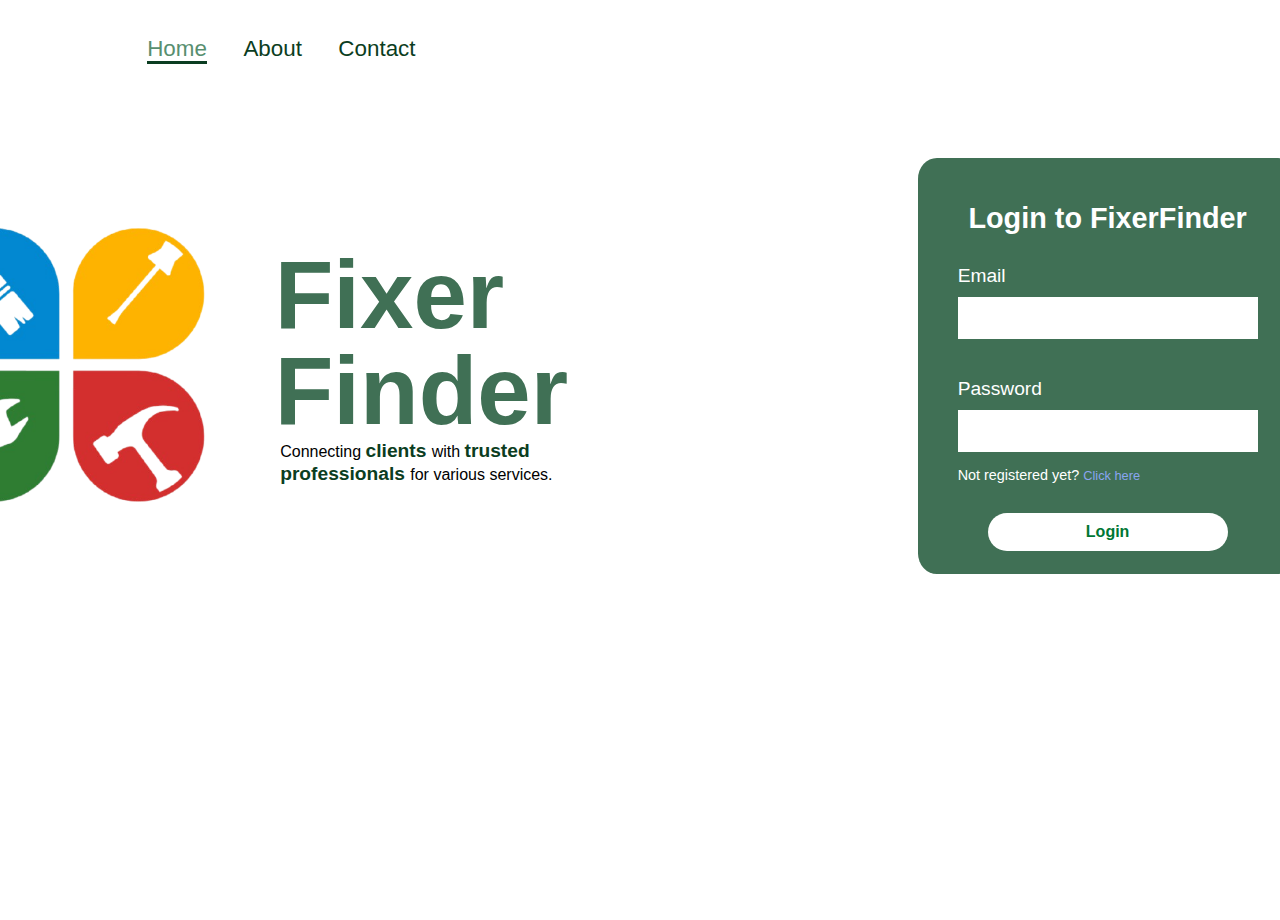
<file: index.html>
<!DOCTYPE html>
<html lang="en">
<head>
  <meta charset="UTF-8">
  <meta name="viewport" content="width=device-width, initial-scale=1.0">
  <link rel="icon" type="image/png"  href="Fixer.png">
  <title>FixerFinder</title>
  <link rel="stylesheet" href="styles.css">
</head>
<body>

  <header>
  <nav>
    <a href="#" class="active"> Home</a>
    <a href="#" >About</a>
    <a href="#" >Contact</a>
</nav>
  
</header>
  <section class = "home">
        <div class="logo">
            <img src="Fixer.png" alt=""> 
        </div>

    <div class="home-contents">
      <h1>Fixer      Finder</h1>
      <p>Connecting <span> clients  </span>with <span> trusted professionals </span>  for various services.</p>

    </div>

    
    <div class="auth-buttons">

      <h1>Login to FixerFinder</h1>
    <label for="email">Email</label>
    <input type="email" id="email" name="email" required>
    
    <label for="password">Password</label>
    <input type="password" id="password" name="password" required>
    
    <p>Not registered yet?   <a href="register.html"> Click here</a> </p>  
   
 
    <button onclick="window.location.href='dashboard.html'">Login</button>
    

    </div>
  </section>

  
  
  
 
</body>
</html>
</file>
<file: styles.css>
*{
  margin: 0;
  padding: 0;
  box-sizing: border-box;
  text-decoration: none;
  border: none;
  outline: none;
  font-family: 'Poppins', sans-serif;

}

header{
  margin-top: 20px;
  position: relative;
  top: 0;
  left: 0;
  width: 100%;
  padding: 1rem 9%;

  filter: drop-shadow(10px);
  display:flex;
  justify-content: space-between;
  align-items: center;
  z-index: 100;
  background-color:transparent;
}


html{
scroll-behavior: smooth;

}
nav a{
  font-size: 1.4rem;
  color:#0b3d21;
  margin-left: 2rem;
  font-weight: 500;
  transition: 0.3s ease;
  border-bottom: 3px solid transparent;
  
 
}

nav a:hover,
nav a.active{
  color:#588f70;
  border-bottom: 3px solid #0b3d21;
}

@media(max-width:995px){
  nav{
      position: absolute;
      display: none;
      top: 0;
      right: 0;
      width: 40%;
      border-left: 3px solid #4bb77c;
      border-bottom: 3px solid #4bb77c;
      border-bottom-left-radius: 2rem;
      padding: 1rem solid;
      background-color: #161616;
      border-top: 0.1rem solid rgba(0,0,0,0.1);
  }

  nav.active{
      display: block;
  }

  nav a{
      display: block;
      font-size: 2rem;
      margin: 3rem 0;
  }

  nav a:hover,
  nav a.active{
      padding: 1rem;
      border-radius: 0.5rem;
      border-bottom: 0.5rem solid #4bb77c;;
  }
}

section{
  min-height: 5vh;
  padding: 5rem 9% 5rem;
}



.logo{
  font-size: 5rem;
  line-height: 1;
  
}

.logo:hover{
  transform: scale(1.02);
    transition-duration: 0.3s;
    transition-timing-function: ease;
    transition-delay: 0.05s;
    transition-property: all;
}
  





.home{
    padding-top: -50%;
    margin-left: -20%;
    display: flex;
    justify-content: center;
    align-items: center;
    gap: 8rem;
    background-color: rgb(255, 255, 255);

}
.home .home-contents{
  position: relative;
  margin-right: 27%;
  margin-left: 2%;
  padding-top: -10%;
 
}

.home .home-contents h1{
  font-size: 6rem;
  font-weight: 900;
  line-height: 1;
  margin-left: -1%;
  color: #407055 ;
  margin-right: 60%;
 
}

.home .home-contents p{
  font-size: 1rem;
  font-weight: 70;
  line-height: 1.2;
  color: black;
  margin-right: 50%;
}

.logo {
position:relative;
border-radius: 50%;
margin-right: -7%;





}

.logo img{
    position: relative;
    width: 23vw;
    cursor: pointer;
    transition: 0.2s linear;
    border-radius: 30%;

}




span{
  color: #0b3d21;
  font-weight: 700;
  font-size: 1.2rem;
}

body {
  width: 100%;
  height: 100vh;
  overflow-x: hidden;
  background-color: rgb(255, 255, 255);
  color: white;
   

  }

  
  .auth-buttons {
    position: relative;
    margin-left:-30%;
    background-color: #407055;
    margin-right: -15%;
    padding: 1% 3%;
    border-radius: 5%;
    
  }

  .auth-buttons h1{
    margin-top: 10%;
    font-size: 1.8rem;
    padding-top: 1px;
    padding-bottom: 10%;
    text-align: center;
    
  }

  .auth-buttons label{
    font-size: 1.2rem;
  }
  
  .auth-buttons input{
    font-size: 1.2rem;
    width: 50rem;
    margin-bottom: 13%;
    
  }

  .auth-buttons p{
    font-size: 0.9rem;
    margin-top: -8%;
    margin-bottom: 10%;
  }

  .auth-buttons a{
    font-size: 0.8rem;
    margin-top: -8%;
    color: rgb(138, 165, 240);
    text-align: right;
    padding-bottom: 50%;
  
  }


 button {
    margin: 50px;
    background-color: #ffffff;
    color: #007734;
    border: none;
    border-radius: 20px;
    cursor: pointer;
    font-size: 1rem;
    font-weight: 600;  
  
  }
  
  button:hover {
    background-color:#50c745;
    transition: .2s;
    color: #ffffff;
  }
  
  input, select, button {
    display: block;
    margin: 10px auto;
    padding: 10px;
    width: 80%;
    max-width: 300px;
  }
  
  ul {
    list-style-type: none;
    padding: 0;
  }
</file>
